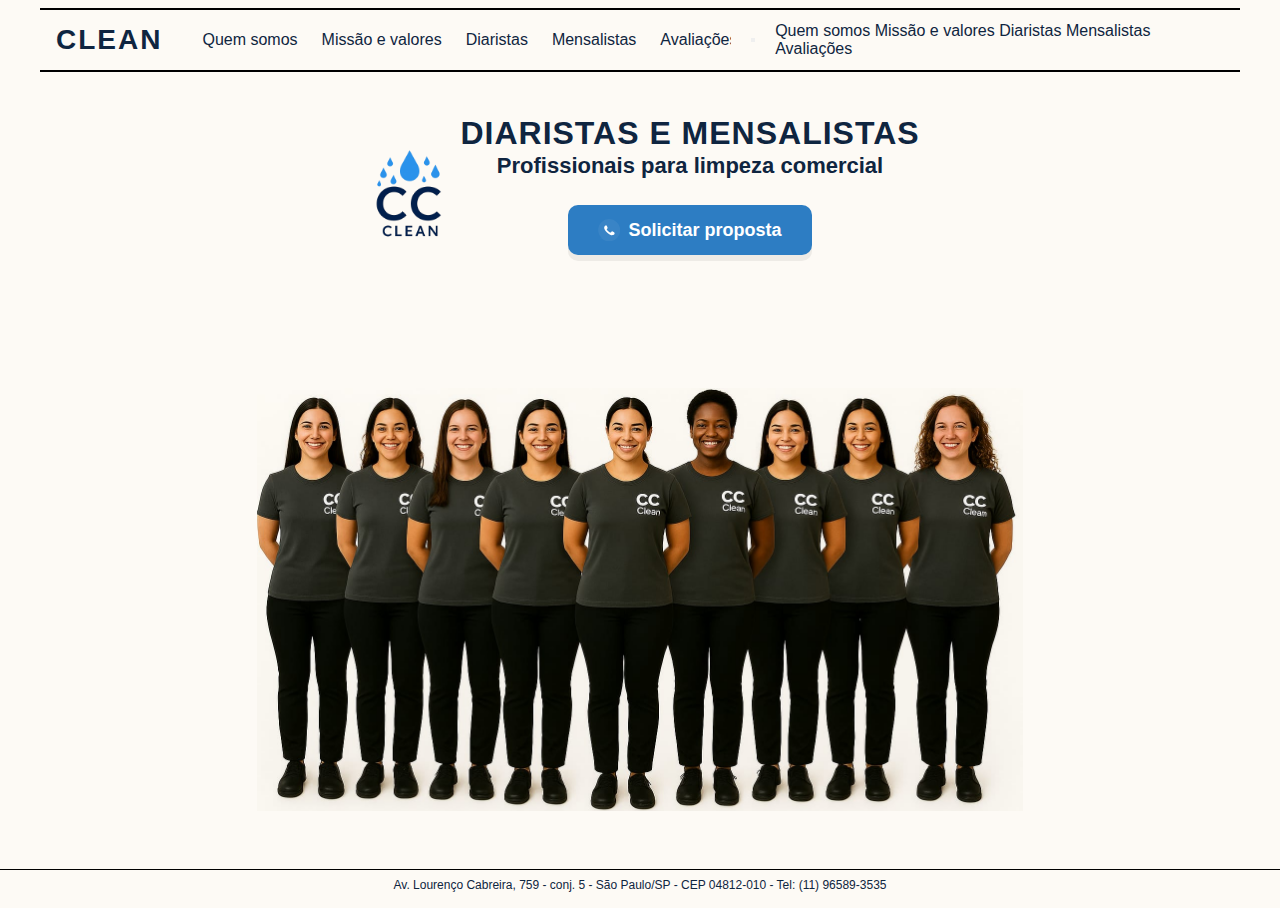
<file: index.html>
<!doctype html>
<html lang="pt-BR">

<head>
    <meta charset="utf-8" />
    <meta name="viewport" content="width=device-width,initial-scale=1" />
    <title>DIARISTAS E MENSALISTAS — Clean</title>
    <link rel="stylesheet" href="./assets/styles/index.css">
</head>

<body>
    <div class="page" role="document" aria-label="Página exemplo">
        <header class="site-header" role="banner">
            <div class="brand" aria-hidden="false">
                <div class="logo">CLEAN</div>
            </div>
            <nav class="main-nav" aria-label="Menu principal">
                <a href="quem-somos.html">Quem somos</a>
                <a href="missao-valores.html">Missão e valores</a>
                <a href="diaristas">Diaristas</a>
                <a href="#">Mensalistas</a>
                <a href="#">Avaliações</a>
            </nav>
            <button class="hamburger-btn" aria-label="Abrir menu" aria-expanded="false" aria-controls="mobile-menu">
                <span></span>
                <span></span>
                <span></span>
            </button>
            <nav class="mobile-nav" id="mobile-menu" aria-label="Menu de navegação mobile">
                <a href="quem-somos.html">Quem somos</a>
                <a href="missao-valores.html">Missão e valores</a>
                <a href="diaristas">Diaristas</a>
                <a href="#">Mensalistas</a>
                <a href="#">Avaliações</a>
            </nav>
        </header>

        <section class="hero" role="main" aria-label="Diaristas e Mensalistas">
            <div class="hero-content">
                <div class="hero-left">
                    <div class="big-logo" aria-hidden="true">
                        <img src="./assets/images/logo.png" alt="">
                    </div>
                </div>
                <div class="hero-right">
                    <div class="title">DIARISTAS E MENSALISTAS</div>
                    <div class="subtitle">Profissionais para limpeza comercial</div>
                    <button class="whatsapp-btn" id="whatsappBtn" aria-label="Solicitar proposta pelo WhatsApp">
                        <svg viewBox="0 0 24 24" fill="none" xmlns="http://www.w3.org/2000/svg" aria-hidden="true">
                            <path d="M20.52 3.48a11.88 11.88 0 10-16.82 16.82L2 22l1.7-1.02A11.88 11.88 0 0020.52 3.48z" fill="#fff" opacity=".06" />
                            <path
                                d="M17.472 14.37c-.28-.14-1.65-.81-1.9-.9-.25-.08-.43-.13-.62.14-.19.27-.76.9-.93 1.09-.17.19-.34.21-.62.07-.28-.13-1.18-.43-2.25-1.39-.83-.74-1.39-1.66-1.55-1.94-.16-.28-.02-.43.12-.57.12-.11.28-.31.43-.46.15-.15.2-.26.3-.43.1-.17.05-.32-.02-.45-.07-.12-.62-1.5-.85-2.05-.22-.55-.45-.47-.62-.48-.16-.01-.35-.01-.54-.01-.18 0-.45.06-.69.32-.25.26-.98.96-.98 2.34 0 1.38 1.01 2.72 1.15 2.91.14.19 1.99 3.03 4.83 4.25 2.84 1.22 2.84.81 3.35.76.5-.05 1.62-.66 1.85-1.3.23-.63.23-1.17.16-1.29-.07-.12-.25-.18-.53-.32z"
                                fill="#fff" />
                        </svg>
                        Solicitar proposta
                    </button>
                </div>
            </div>

            <img class="background_image" src="./assets/images/diaristas.png" alt="">
        </section>

        <footer class="site-footer" role="contentinfo">
            Av. Lourenço Cabreira, 759 - conj. 5 - São Paulo/SP - CEP 04812-010 - Tel: (11) 96589-3535
        </footer>
    </div>

    <script>
        document.getElementById('whatsappBtn').addEventListener('click', function () {
            const phone = '5511965893535';
            const msg = encodeURIComponent('Olá! Gostaria de solicitar uma proposta para limpeza comercial.');
            const url = 'https://wa.me/' + phone + '?text=' + msg;
            window.open(url, '_blank');
        });

        // Script para o menu hambúrguer
        const hamburgerBtn = document.querySelector('.hamburger-btn');
        const mobileMenu = document.querySelector('.mobile-nav');

        hamburgerBtn.addEventListener('click', () => {
            const isExpanded = hamburgerBtn.getAttribute('aria-expanded') === 'true' || false;
            hamburgerBtn.setAttribute('aria-expanded', !isExpanded);
            hamburgerBtn.classList.toggle('open');
            mobileMenu.classList.toggle('active');
        });
    </script>
</body>

</html>
</file>
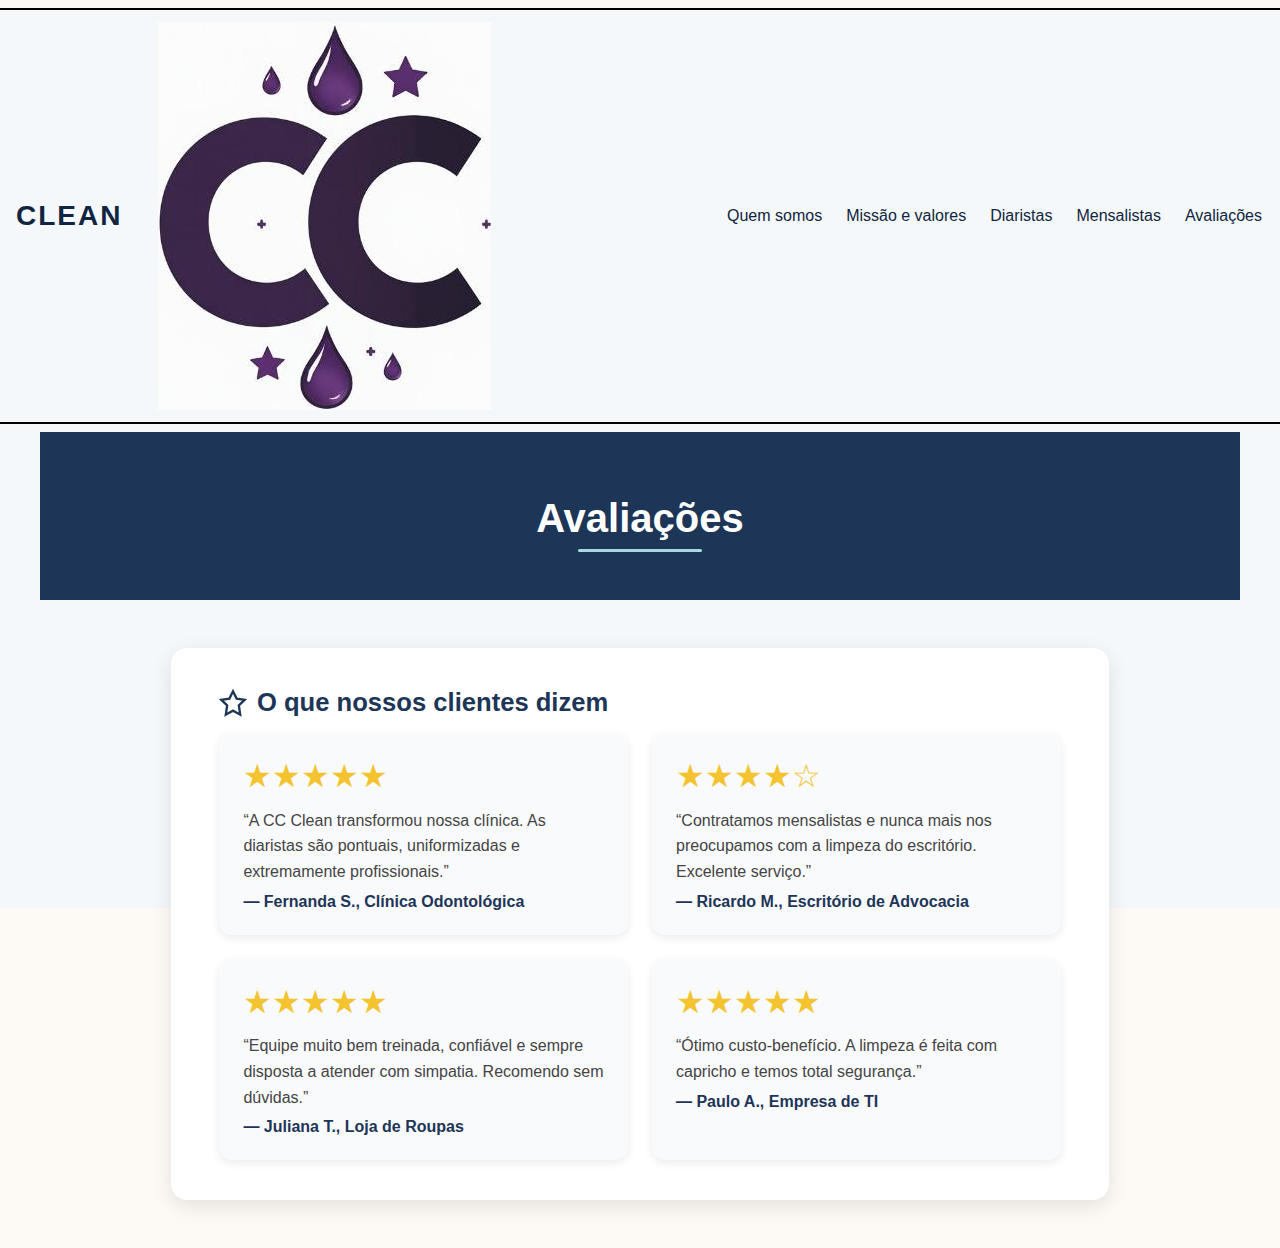
<file: avliacoes.html>
<!doctype html>
<html lang="pt-BR">

<head>
  <meta charset="utf-8" />
  <meta name="viewport" content="width=device-width,initial-scale=1" />
  <title>Avaliações — Clean</title>
  <meta name="description" content="Confira as avaliações reais de clientes satisfeitos com os serviços de diaristas e mensalistas da CC Clean.">
  <link rel="icon" href="./assets/images/favicon.ico" type="image/x-icon">
  <link rel="stylesheet" href="./assets/styles/index.css">
  <style>
    body {
      margin: 0;
      font-family: "Segoe UI", Roboto, Arial, sans-serif;
      background: #f5f8fa;
      color: #333;
      overflow: auto;
    }

    footer {
      display: none;
    }

    /* Hero */
    .hero-about {
      background: #1d3557;
      color: #fff;
      text-align: center;
      padding: 4rem 1rem 3rem;
    }

    .hero-about h1 {
      font-size: 2.5rem;
      margin: 0;
      font-weight: 700;
      position: relative;
      display: inline-block;
    }

    .hero-about h1::after {
      content: "";
      display: block;
      width: 60%;
      height: 3px;
      margin: 0.5rem auto 0;
      background: #a8dadc;
      border-radius: 2px;
    }

    /* Conteúdo */
    .about {
      display: flex;
      justify-content: center;
      padding: 3rem 1rem;
    }

    .about-content {
      max-width: 950px;
      background: #fff;
      border-radius: 1rem;
      box-shadow: 0 6px 20px rgba(0, 0, 0, 0.1);
      padding: 2.5rem 3rem;
      animation: fadeIn 0.7s ease;
    }

    .section-block {
      margin-bottom: 2.5rem;
    }

    .section-block:last-child {
      margin-bottom: 0;
    }

    .section-block h2 {
      font-size: 1.6rem;
      color: #1d3557;
      margin-bottom: 1rem;
      display: flex;
      align-items: center;
      gap: 0.6rem;
    }

    .section-block svg {
      width: 28px;
      height: 28px;
      flex-shrink: 0;
    }

    /* Cards */
    .reviews {
      display: grid;
      grid-template-columns: repeat(auto-fill, minmax(280px, 1fr));
      gap: 1.5rem;
    }

    .review-card {
      background: #f9fafc;
      border-radius: 0.8rem;
      padding: 1.5rem;
      box-shadow: 0 3px 10px rgba(0, 0, 0, 0.08);
      transition: transform 0.2s ease;
    }

    .review-card:hover {
      transform: translateY(-5px);
    }

    .review-author {
      font-weight: 600;
      margin-top: 0.5rem;
      color: #1d3557;
    }

    .stars {
      color: #f4c430;
      margin-bottom: 0.8rem;
      display: flex;
      gap: 0.2rem;
      font-size: 2rem;
    }

    .review-text {
      font-size: 1rem;
      line-height: 1.6;
      color: #444;
    }

    /* Animação */
    @keyframes fadeIn {
      from {
        opacity: 0;
        transform: translateY(30px);
      }
      to {
        opacity: 1;
        transform: translateY(0);
      }
    }

    @media (max-width: 768px) {
      .hero-about h1 {
        font-size: 2rem;
      }

      .about-content {
        padding: 1.8rem;
      }

      .section-block h2 {
        font-size: 1.4rem;
      }
    }
  </style>
</head>

<body>
  <div class="page" role="document">

    <!-- Hero -->
    <section class="hero-about" role="banner">
      <h1>Avaliações</h1>
    </section>

    <!-- Conteúdo -->
    <section class="about" role="main" aria-label="Avaliações de clientes">
      <div class="about-content">

        <!-- Bloco Avaliações -->
        <div class="section-block">
          <h2>
            <svg fill="none" stroke="#1d3557" stroke-width="2" viewBox="0 0 24 24">
              <path d="M12 2l3.09 6.26 6.91.99-5 4.87L18.18 22 12 18.56 5.82 22l1.18-7.88-5-4.87 6.91-.99L12 2z"></path>
            </svg>
            O que nossos clientes dizem
          </h2>

          <div class="reviews">

            <!-- Review 1 -->
            <div class="review-card">
              <div class="stars">
                ★★★★★
              </div>
              <p class="review-text">“A CC Clean transformou nossa clínica. As diaristas são pontuais, uniformizadas e extremamente profissionais.”</p>
              <p class="review-author">— Fernanda S., Clínica Odontológica</p>
            </div>

            <!-- Review 2 -->
            <div class="review-card">
              <div class="stars">
                ★★★★☆
              </div>
              <p class="review-text">“Contratamos mensalistas e nunca mais nos preocupamos com a limpeza do escritório. Excelente serviço.”</p>
              <p class="review-author">— Ricardo M., Escritório de Advocacia</p>
            </div>

            <!-- Review 3 -->
            <div class="review-card">
              <div class="stars">
                ★★★★★
              </div>
              <p class="review-text">“Equipe muito bem treinada, confiável e sempre disposta a atender com simpatia. Recomendo sem dúvidas.”</p>
              <p class="review-author">— Juliana T., Loja de Roupas</p>
            </div>

            <!-- Review 4 -->
            <div class="review-card">
              <div class="stars">
                ★★★★★
              </div>
              <p class="review-text">“Ótimo custo-benefício. A limpeza é feita com capricho e temos total segurança.”</p>
              <p class="review-author">— Paulo A., Empresa de TI</p>
            </div>

          </div>
        </div>

      </div>
    </section>
  </div>

  <script src="./assets/js/global.js"></script>
</body>

</html>
</file>
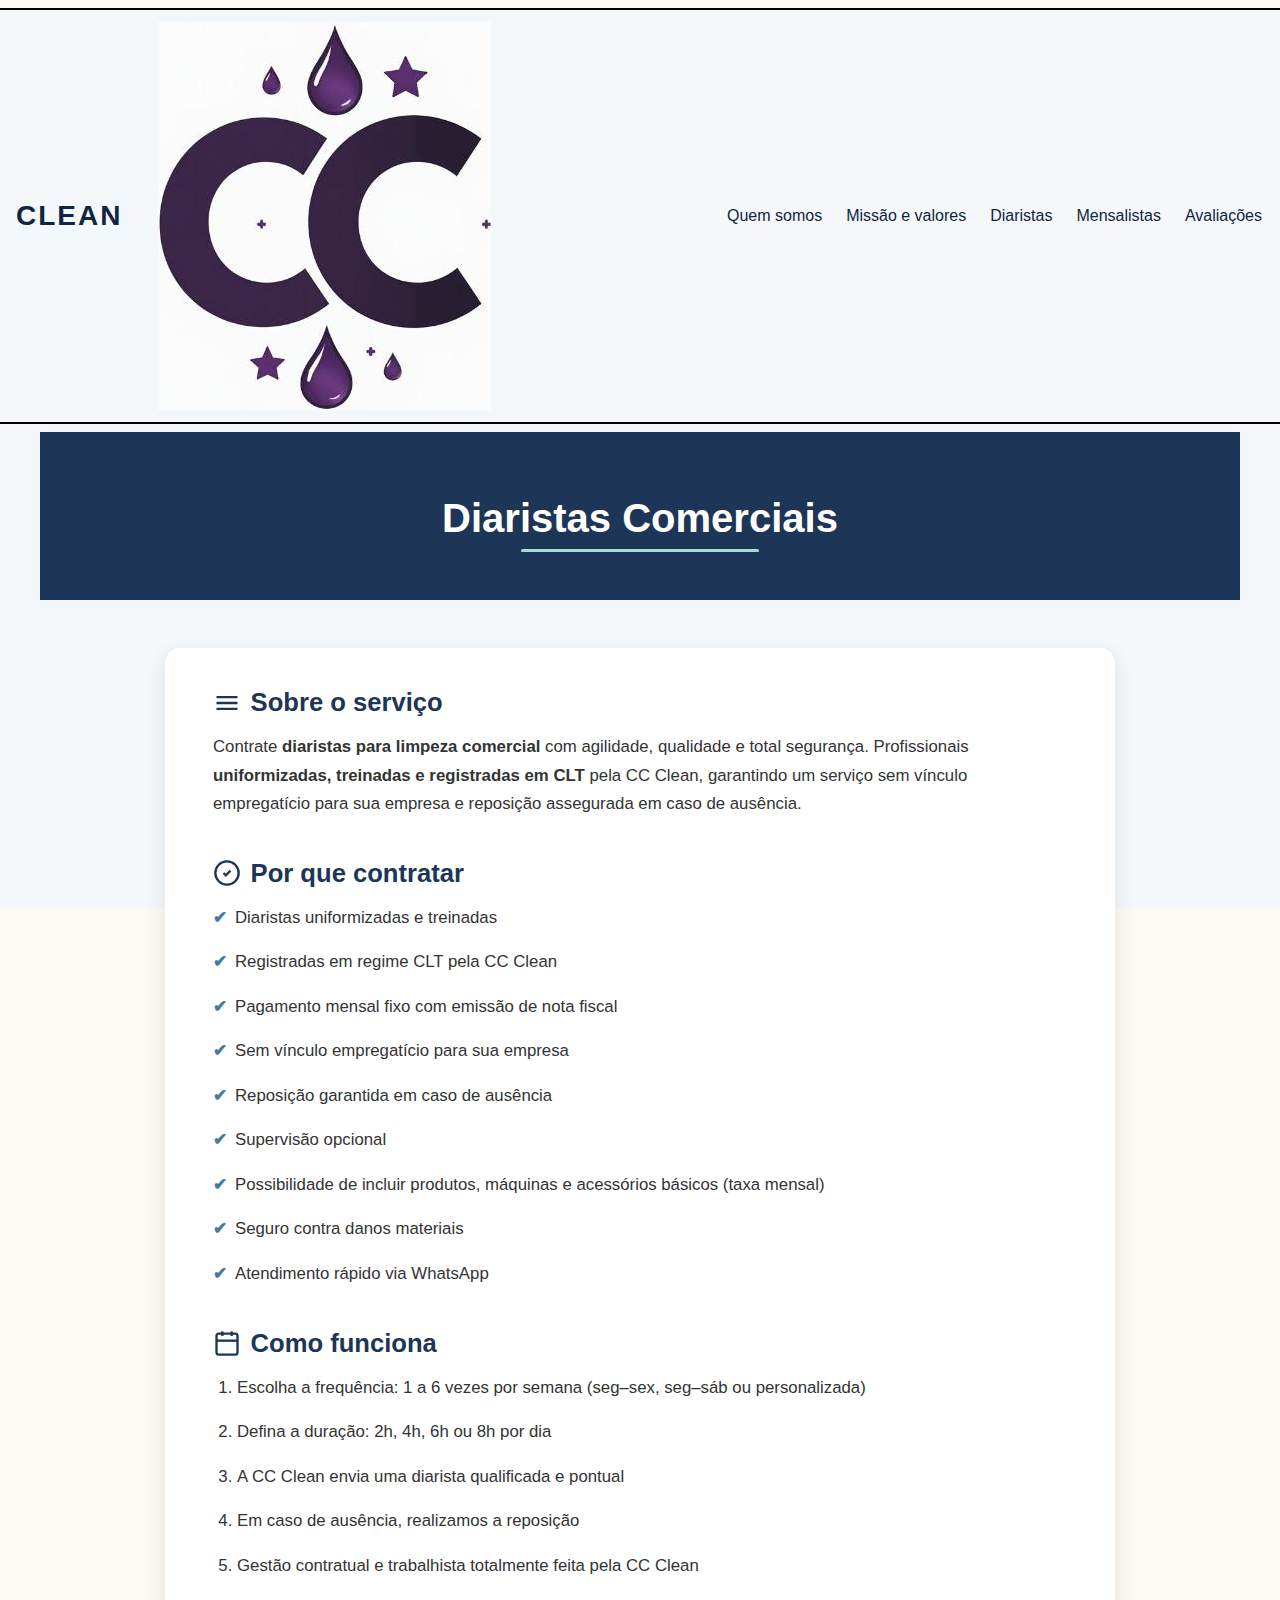
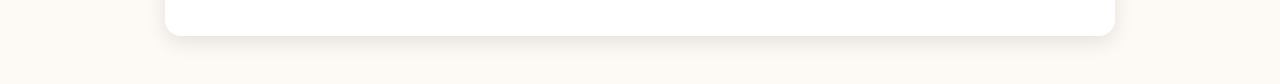
<file: diaristas.html>
<!doctype html>
<html lang="pt-BR">

<head>
  <meta charset="utf-8" />
  <meta name="viewport" content="width=device-width,initial-scale=1" />
  <title>Diaristas para Limpeza Comercial — CC Clean</title>
  <meta name="description" content="Contrate diaristas para limpeza comercial em São Paulo. Profissionais uniformizadas, treinadas e registradas em CLT pela CC Clean, com reposição garantida e suporte dedicado.">
  <link rel="icon" href="./assets/images/favicon.ico" type="image/x-icon">
  <link rel="stylesheet" href="./assets/styles/index.css">
  <style>
    body {
      margin: 0;
      font-family: "Segoe UI", Roboto, Arial, sans-serif;
      background: #f5f8fa;
      color: #333;
      overflow: auto;
    }

    footer {
      display: none;
    }

    /* Hero */
    .hero-about {
      background: #1d3557;
      color: #fff;
      text-align: center;
      padding: 4rem 1rem 3rem;
    }

    .hero-about h1 {
      font-size: 2.5rem;
      margin: 0;
      font-weight: 700;
      position: relative;
      display: inline-block;
    }

    .hero-about h1::after {
      content: "";
      display: block;
      width: 60%;
      height: 3px;
      margin: 0.5rem auto 0;
      background: #a8dadc;
      border-radius: 2px;
    }

    /* Seções */
    .about {
      display: flex;
      justify-content: center;
      padding: 3rem 1rem;
    }

    .about-content {
      max-width: 950px;
      background: #fff;
      border-radius: 1rem;
      box-shadow: 0 6px 20px rgba(0, 0, 0, 0.1);
      padding: 2.5rem 3rem;
      animation: fadeIn 0.7s ease;
    }

    .section-block {
      margin-bottom: 2.5rem;
    }

    .section-block:last-child {
      margin-bottom: 0;
    }

    .section-block h2 {
      font-size: 1.6rem;
      color: #1d3557;
      margin-bottom: 1rem;
      display: flex;
      align-items: center;
      gap: 0.6rem;
    }

    .section-block svg {
      width: 28px;
      height: 28px;
      flex-shrink: 0;
    }

    .section-block p,
    .section-block li {
      font-size: 1.05rem;
      line-height: 1.7;
      margin-bottom: 1rem;
    }

    .section-block ul {
      list-style: none;
      padding: 0;
      margin: 0;
    }

    .section-block ul li::before {
      content: "✔";
      color: #457b9d;
      margin-right: 0.5rem;
      font-weight: bold;
    }

    /* Animação */
    @keyframes fadeIn {
      from {
        opacity: 0;
        transform: translateY(30px);
      }
      to {
        opacity: 1;
        transform: translateY(0);
      }
    }

    @media (max-width: 768px) {
      .hero-about h1 {
        font-size: 2rem;
      }

      .about-content {
        padding: 1.8rem;
      }

      .section-block h2 {
        font-size: 1.4rem;
      }

      .section-block p,
      .section-block li {
        font-size: 1rem;
      }
    }
  </style>
</head>

<body>
  <div class="page" role="document">

    <!-- Hero -->
    <section class="hero-about" role="banner">
      <h1>Diaristas Comerciais</h1>
    </section>

    <!-- Conteúdo -->
    <section class="about" role="main" aria-label="Serviço de diaristas para limpeza comercial">
      <div class="about-content">

        <!-- Intro -->
        <div class="section-block">
          <h2>
            <svg fill="none" stroke="#1d3557" stroke-width="2" viewBox="0 0 24 24">
              <path d="M3 7h18M3 12h18M3 17h18"></path>
            </svg>
            Sobre o serviço
          </h2>
          <p>
            Contrate <strong>diaristas para limpeza comercial</strong> com agilidade, qualidade e total segurança. 
            Profissionais <strong>uniformizadas, treinadas e registradas em CLT</strong> pela CC Clean, garantindo um serviço 
            sem vínculo empregatício para sua empresa e reposição assegurada em caso de ausência.
          </p>
        </div>

        <!-- Por que contratar -->
        <div class="section-block">
          <h2>
            <svg fill="none" stroke="#1d3557" stroke-width="2" viewBox="0 0 24 24">
              <circle cx="12" cy="12" r="10"></circle>
              <path d="M9 12l2 2 4-4"></path>
            </svg>
            Por que contratar
          </h2>
          <ul>
            <li>Diaristas uniformizadas e treinadas</li>
            <li>Registradas em regime CLT pela CC Clean</li>
            <li>Pagamento mensal fixo com emissão de nota fiscal</li>
            <li>Sem vínculo empregatício para sua empresa</li>
            <li>Reposição garantida em caso de ausência</li>
            <li>Supervisão opcional</li>
            <li>Possibilidade de incluir produtos, máquinas e acessórios básicos (taxa mensal)</li>
            <li>Seguro contra danos materiais</li>
            <li>Atendimento rápido via WhatsApp</li>
          </ul>
        </div>

        <!-- Como funciona -->
        <div class="section-block">
          <h2>
            <svg fill="none" stroke="#1d3557" stroke-width="2" viewBox="0 0 24 24">
              <rect x="3" y="4" width="18" height="18" rx="2" ry="2"></rect>
              <line x1="16" y1="2" x2="16" y2="6"></line>
              <line x1="8" y1="2" x2="8" y2="6"></line>
              <line x1="3" y1="10" x2="21" y2="10"></line>
            </svg>
            Como funciona
          </h2>
          <ol>
            <li>Escolha a frequência: 1 a 6 vezes por semana (seg–sex, seg–sáb ou personalizada)</li>
            <li>Defina a duração: 2h, 4h, 6h ou 8h por dia</li>
            <li>A CC Clean envia uma diarista qualificada e pontual</li>
            <li>Em caso de ausência, realizamos a reposição</li>
            <li>Gestão contratual e trabalhista totalmente feita pela CC Clean</li>
          </ol>
        </div>

      </div>
    </section>
  </div>

  <script src="./assets/js/global.js"></script>
</body>

</html>
</file>
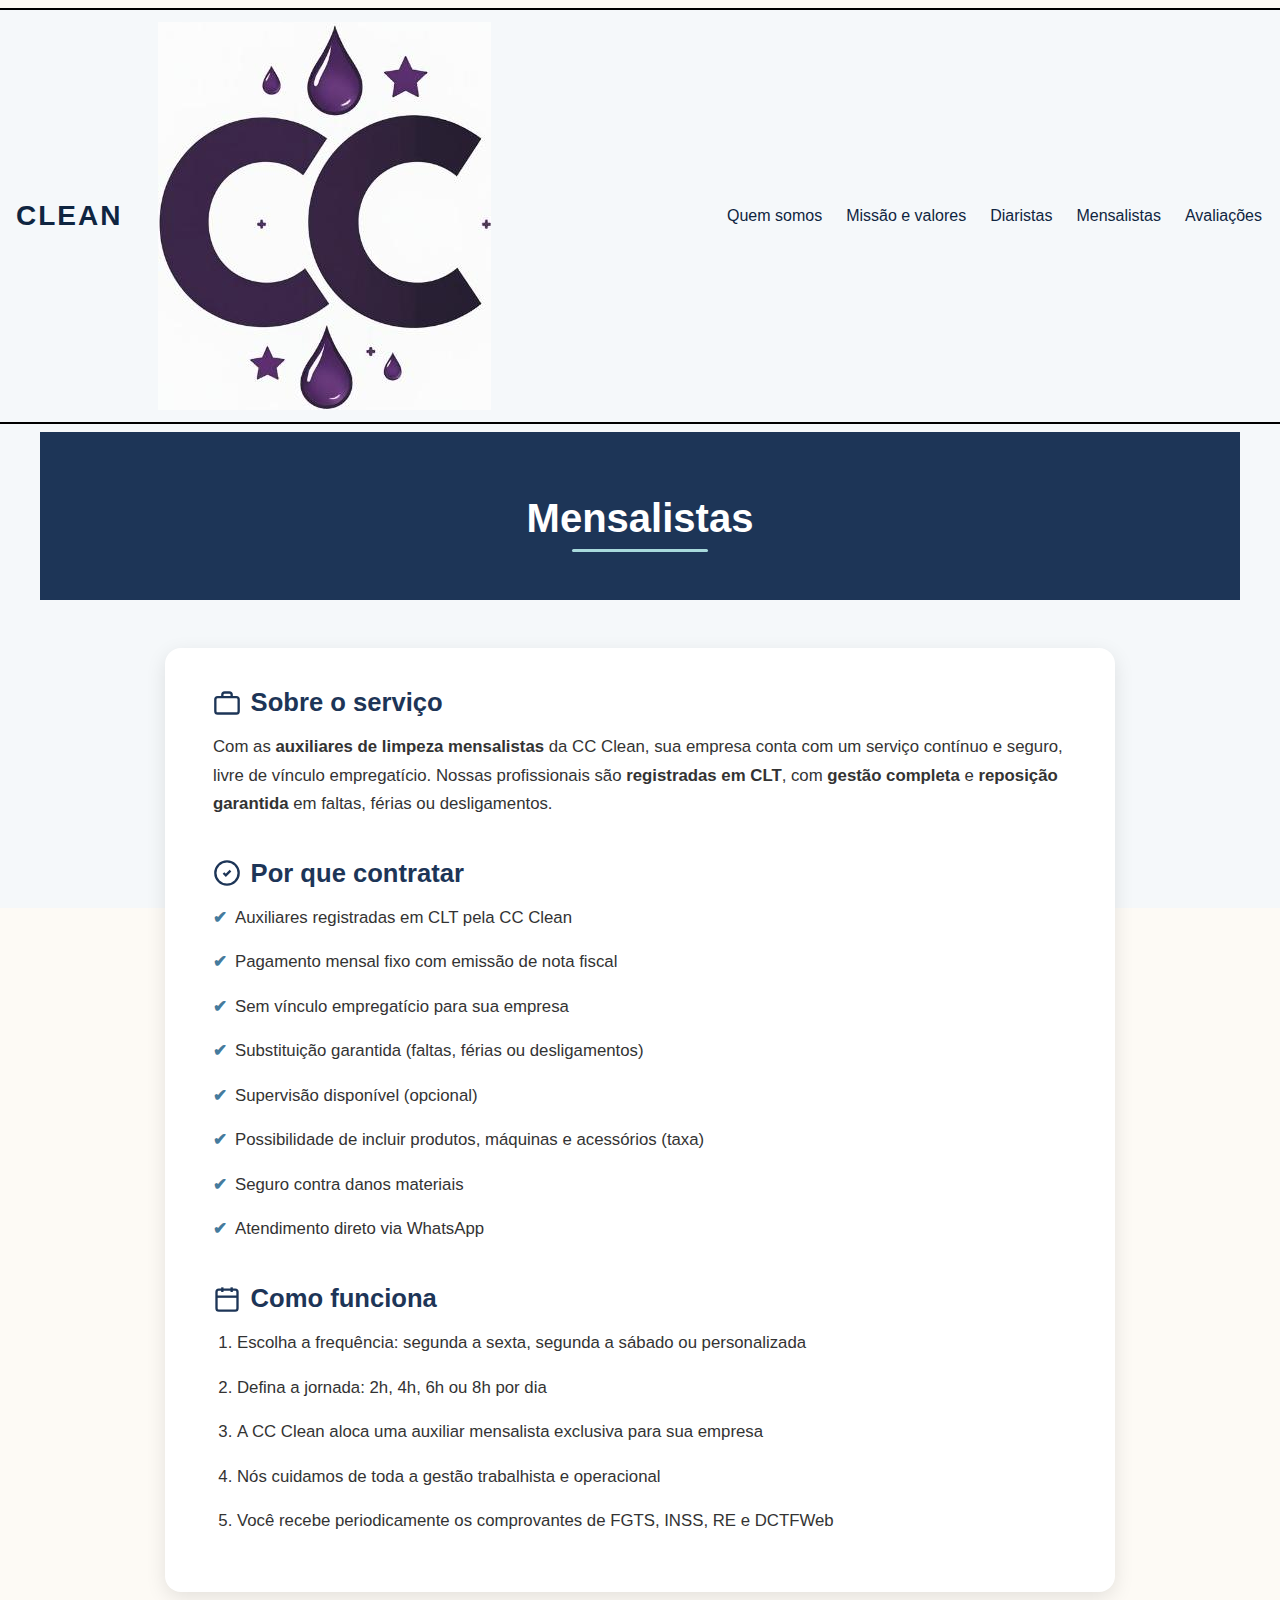
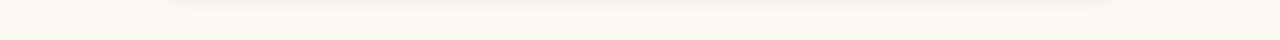
<file: mensalistas.html>
<!doctype html>
<html lang="pt-BR">

<head>
  <meta charset="utf-8" />
  <meta name="viewport" content="width=device-width,initial-scale=1" />
  <title>Mensalistas para Limpeza Comercial — CC Clean</title>
  <meta name="description" content="Contrate auxiliares de limpeza mensalistas em São Paulo com gestão total e segurança jurídica. Profissionais CLT, reposição garantida e suporte completo pela CC Clean.">
  <link rel="icon" href="./assets/images/favicon.ico" type="image/x-icon">
  <link rel="stylesheet" href="./assets/styles/index.css">
  <style>
    body {
      margin: 0;
      font-family: "Segoe UI", Roboto, Arial, sans-serif;
      background: #f5f8fa;
      color: #333;
      overflow: auto;
    }

    footer {
      display: none;
    }

    /* Hero */
    .hero-about {
      background: #1d3557;
      color: #fff;
      text-align: center;
      padding: 4rem 1rem 3rem;
    }

    .hero-about h1 {
      font-size: 2.5rem;
      margin: 0;
      font-weight: 700;
      position: relative;
      display: inline-block;
    }

    .hero-about h1::after {
      content: "";
      display: block;
      width: 60%;
      height: 3px;
      margin: 0.5rem auto 0;
      background: #a8dadc;
      border-radius: 2px;
    }

    /* Seções */
    .about {
      display: flex;
      justify-content: center;
      padding: 3rem 1rem;
    }

    .about-content {
      max-width: 950px;
      background: #fff;
      border-radius: 1rem;
      box-shadow: 0 6px 20px rgba(0, 0, 0, 0.1);
      padding: 2.5rem 3rem;
      animation: fadeIn 0.7s ease;
    }

    .section-block {
      margin-bottom: 2.5rem;
    }

    .section-block:last-child {
      margin-bottom: 0;
    }

    .section-block h2 {
      font-size: 1.6rem;
      color: #1d3557;
      margin-bottom: 1rem;
      display: flex;
      align-items: center;
      gap: 0.6rem;
    }

    .section-block svg {
      width: 28px;
      height: 28px;
      flex-shrink: 0;
    }

    .section-block p,
    .section-block li {
      font-size: 1.05rem;
      line-height: 1.7;
      margin-bottom: 1rem;
    }

    .section-block ul {
      list-style: none;
      padding: 0;
      margin: 0;
    }

    .section-block ul li::before {
      content: "✔";
      color: #457b9d;
      margin-right: 0.5rem;
      font-weight: bold;
    }

    /* Animação */
    @keyframes fadeIn {
      from {
        opacity: 0;
        transform: translateY(30px);
      }
      to {
        opacity: 1;
        transform: translateY(0);
      }
    }

    @media (max-width: 768px) {
      .hero-about h1 {
        font-size: 2rem;
      }

      .about-content {
        padding: 1.8rem;
      }

      .section-block h2 {
        font-size: 1.4rem;
      }

      .section-block p,
      .section-block li {
        font-size: 1rem;
      }
    }
  </style>
</head>

<body>
  <div class="page" role="document">

    <!-- Hero -->
    <section class="hero-about" role="banner">
      <h1>Mensalistas</h1>
    </section>

    <!-- Conteúdo -->
    <section class="about" role="main" aria-label="Serviço de auxiliares de limpeza mensalistas">
      <div class="about-content">

        <!-- Intro -->
        <div class="section-block">
          <h2>
            <svg fill="none" stroke="#1d3557" stroke-width="2" viewBox="0 0 24 24">
              <rect x="2" y="7" width="20" height="14" rx="2" ry="2"></rect>
              <path d="M16 7V5a2 2 0 0 0-2-2h-4a2 2 0 0 0-2 2v2"></path>
            </svg>
            Sobre o serviço
          </h2>
          <p>
            Com as <strong>auxiliares de limpeza mensalistas</strong> da CC Clean, sua empresa conta com um serviço 
            contínuo e seguro, livre de vínculo empregatício. Nossas profissionais são <strong>registradas em CLT</strong>, 
            com <strong>gestão completa</strong> e <strong>reposição garantida</strong> em faltas, férias ou desligamentos.
          </p>
        </div>

        <!-- Por que contratar -->
        <div class="section-block">
          <h2>
            <svg fill="none" stroke="#1d3557" stroke-width="2" viewBox="0 0 24 24">
              <circle cx="12" cy="12" r="10"></circle>
              <path d="M9 12l2 2 4-4"></path>
            </svg>
            Por que contratar
          </h2>
          <ul>
            <li>Auxiliares registradas em CLT pela CC Clean</li>
            <li>Pagamento mensal fixo com emissão de nota fiscal</li>
            <li>Sem vínculo empregatício para sua empresa</li>
            <li>Substituição garantida (faltas, férias ou desligamentos)</li>
            <li>Supervisão disponível (opcional)</li>
            <li>Possibilidade de incluir produtos, máquinas e acessórios (taxa)</li>
            <li>Seguro contra danos materiais</li>
            <li>Atendimento direto via WhatsApp</li>
          </ul>
        </div>

        <!-- Como funciona -->
        <div class="section-block">
          <h2>
            <svg fill="none" stroke="#1d3557" stroke-width="2" viewBox="0 0 24 24">
              <rect x="3" y="4" width="18" height="18" rx="2" ry="2"></rect>
              <line x1="16" y1="2" x2="16" y2="6"></line>
              <line x1="8" y1="2" x2="8" y2="6"></line>
              <line x1="3" y1="10" x2="21" y2="10"></line>
            </svg>
            Como funciona
          </h2>
          <ol>
            <li>Escolha a frequência: segunda a sexta, segunda a sábado ou personalizada</li>
            <li>Defina a jornada: 2h, 4h, 6h ou 8h por dia</li>
            <li>A CC Clean aloca uma auxiliar mensalista exclusiva para sua empresa</li>
            <li>Nós cuidamos de toda a gestão trabalhista e operacional</li>
            <li>Você recebe periodicamente os comprovantes de FGTS, INSS, RE e DCTFWeb</li>
          </ol>
        </div>

      </div>
    </section>
  </div>

  <script src="./assets/js/global.js"></script>
</body>

</html>
</file>
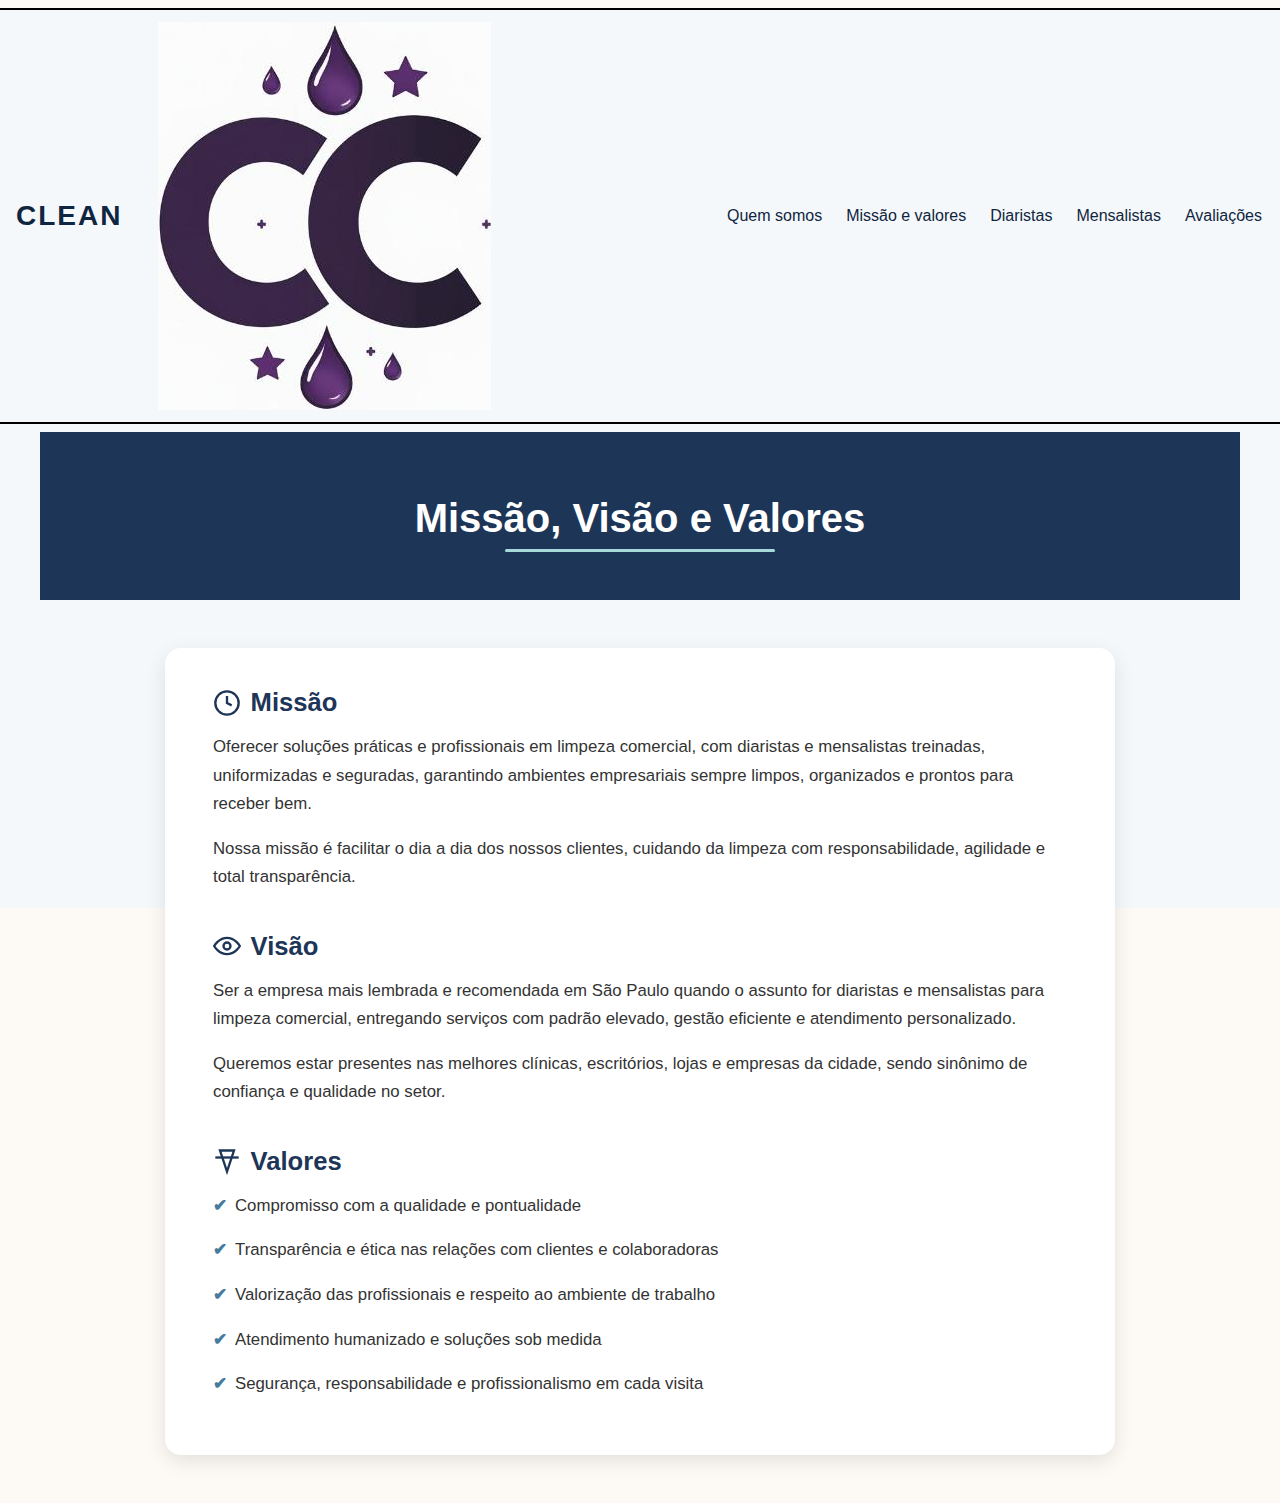
<file: missao-valores copy.html>
<!doctype html>
<html lang="pt-BR">

<head>
  <meta charset="utf-8" />
  <meta name="viewport" content="width=device-width,initial-scale=1" />
  <title>Missão, Visão e Valores — Clean</title>
  <meta name="description" content="Conheça a missão, visão e valores da CC Clean, empresa especializada em diaristas e mensalistas para limpeza comercial em São Paulo.">
  <link rel="icon" href="./assets/images/favicon.ico" type="image/x-icon">
  <link rel="stylesheet" href="./assets/styles/index.css">
  <style>
    body {
      margin: 0;
      font-family: "Segoe UI", Roboto, Arial, sans-serif;
      background: #f5f8fa;
      color: #333;
      overflow: auto;
    }

    footer {
        display: none;
    }

    /* Hero */
    .hero-about {
      background: #1d3557;
      color: #fff;
      text-align: center;
      padding: 4rem 1rem 3rem;
    }

    .hero-about h1 {
      font-size: 2.5rem;
      margin: 0;
      font-weight: 700;
      position: relative;
      display: inline-block;
    }

    .hero-about h1::after {
      content: "";
      display: block;
      width: 60%;
      height: 3px;
      margin: 0.5rem auto 0;
      background: #a8dadc;
      border-radius: 2px;
    }

    /* Seções */
    .about {
      display: flex;
      justify-content: center;
      padding: 3rem 1rem;
    }

    .about-content {
      max-width: 950px;
      background: #fff;
      border-radius: 1rem;
      box-shadow: 0 6px 20px rgba(0, 0, 0, 0.1);
      padding: 2.5rem 3rem;
      animation: fadeIn 0.7s ease;
    }

    .section-block {
      margin-bottom: 2.5rem;
    }

    .section-block:last-child {
      margin-bottom: 0;
    }

    .section-block h2 {
      font-size: 1.6rem;
      color: #1d3557;
      margin-bottom: 1rem;
      display: flex;
      align-items: center;
      gap: 0.6rem;
    }

    .section-block svg {
      width: 28px;
      height: 28px;
      flex-shrink: 0;
    }

    .section-block p,
    .section-block li {
      font-size: 1.05rem;
      line-height: 1.7;
      margin-bottom: 1rem;
    }

    .section-block ul {
      list-style: none;
      padding: 0;
      margin: 0;
    }

    .section-block ul li::before {
      content: "✔";
      color: #457b9d;
      margin-right: 0.5rem;
      font-weight: bold;
    }

    /* Animação */
    @keyframes fadeIn {
      from {
        opacity: 0;
        transform: translateY(30px);
      }
      to {
        opacity: 1;
        transform: translateY(0);
      }
    }

    @media (max-width: 768px) {
      .hero-about h1 {
        font-size: 2rem;
      }

      .about-content {
        padding: 1.8rem;
      }

      .section-block h2 {
        font-size: 1.4rem;
      }

      .section-block p,
      .section-block li {
        font-size: 1rem;
      }
    }
  </style>
</head>

<body>
  <div class="page" role="document">

    <!-- Hero -->
    <section class="hero-about" role="banner">
      <h1>Missão, Visão e Valores</h1>
    </section>

    <!-- Conteúdo -->
    <section class="about" role="main" aria-label="Missão, visão e valores da empresa">
      <div class="about-content">

        <!-- Missão -->
        <div class="section-block">
          <h2>
            <!-- Ícone alvo -->
            <svg fill="none" stroke="#1d3557" stroke-width="2" viewBox="0 0 24 24">
              <circle cx="12" cy="12" r="10"></circle>
              <path d="M12 6v6l4 2"></path>
            </svg>
            Missão
          </h2>
          <p>
            Oferecer soluções práticas e profissionais em limpeza comercial, com diaristas e mensalistas treinadas,
            uniformizadas e seguradas, garantindo ambientes empresariais sempre limpos, organizados e prontos para receber bem.
          </p>
          <p>
            Nossa missão é facilitar o dia a dia dos nossos clientes, cuidando da limpeza com responsabilidade, agilidade e total transparência.
          </p>
        </div>

        <!-- Visão -->
        <div class="section-block">
          <h2>
            <!-- Ícone olho -->
            <svg fill="none" stroke="#1d3557" stroke-width="2" viewBox="0 0 24 24">
              <path d="M1 12s4-7 11-7 11 7 11 7-4 7-11 7-11-7-11-7z"></path>
              <circle cx="12" cy="12" r="3"></circle>
            </svg>
            Visão
          </h2>
          <p>
            Ser a empresa mais lembrada e recomendada em São Paulo quando o assunto for diaristas e mensalistas para limpeza comercial, entregando serviços com padrão elevado, gestão eficiente e atendimento personalizado.
          </p>
          <p>
            Queremos estar presentes nas melhores clínicas, escritórios, lojas e empresas da cidade, sendo sinônimo de confiança e qualidade no setor.
          </p>
        </div>

        <!-- Valores -->
        <div class="section-block">
          <h2>
            <!-- Ícone diamante -->
            <svg fill="none" stroke="#1d3557" stroke-width="2" viewBox="0 0 24 24">
              <path d="M6 3l6 18 6-18H6z"></path>
              <path d="M2 9h20"></path>
            </svg>
            Valores
          </h2>
          <ul>
            <li>Compromisso com a qualidade e pontualidade</li>
            <li>Transparência e ética nas relações com clientes e colaboradoras</li>
            <li>Valorização das profissionais e respeito ao ambiente de trabalho</li>
            <li>Atendimento humanizado e soluções sob medida</li>
            <li>Segurança, responsabilidade e profissionalismo em cada visita</li>
          </ul>
        </div>

      </div>
    </section>
  </div>

  <script src="./assets/js/global.js"></script>
</body>

</html>
</file>
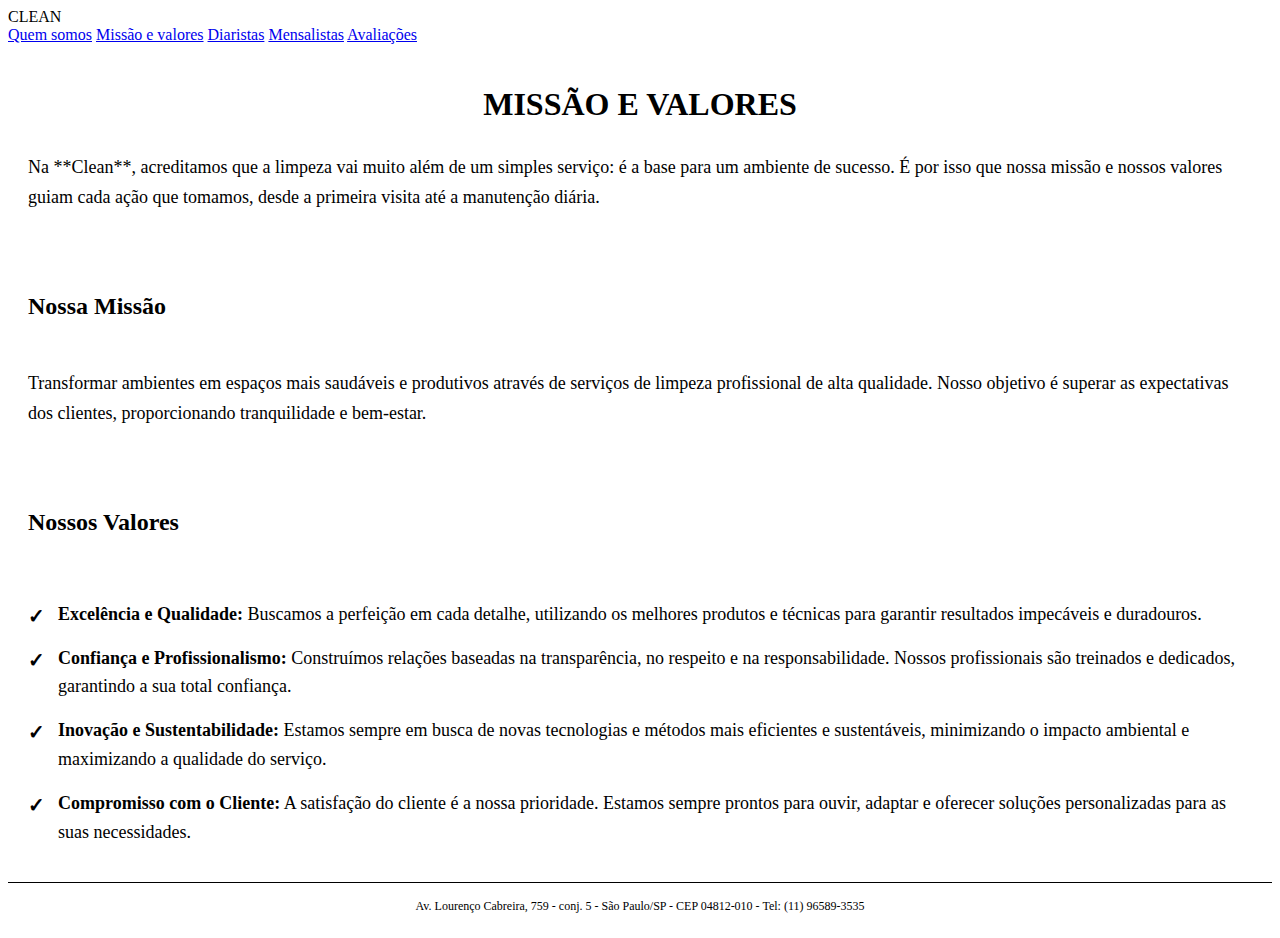
<file: missao-valores.html>
<!doctype html>
<html lang="pt-BR">
<head>
    <meta charset="utf-8" />
    <meta name="viewport" content="width=device-width,initial-scale=1" />
    <title>MISSÃO E VALORES — Clean</title>
    <link href="https://fonts.googleapis.com/css2?family=Roboto:ital,wght@0,100;0,300;0,400;0,500;0,700;0,900;1,100;1,300;1,400;1,500;1,700;1,900&display=swap" rel="stylesheet">
    <link rel="stylesheet" href="./assets/styles/missao-valores.css" />
</head>

<body>
    <div class="page" role="document" aria-label="Página Missão e Valores">
        <header class="site-header" role="banner">
            <div class="brand" aria-hidden="false">
                <div class="logo">CLEAN</div>
            </div>
            <nav class="main-nav" aria-label="Menu principal">
                <a href="quem-somos.html">Quem somos</a>
                <a href="missao-valores.html">Missão e valores</a>
                <a href="diaristas.html">Diaristas</a>
                <a href="#">Mensalistas</a>
                <a href="#">Avaliações</a>
            </nav>
            <button class="hamburger-btn" aria-label="Abrir menu" aria-expanded="false" aria-controls="mobile-menu">
                <span></span>
                <span></span>
                <span></span>
            </button>
            <nav class="mobile-nav" id="mobile-menu" aria-label="Menu de navegação mobile">
                <a href="#">Quem somos</a>
                <a href="#">Missão e valores</a>
                <a href="diaristas.html">Diaristas</a>
                <a href="#">Mensalistas</a>
                <a href="#">Avaliações</a>
            </nav>
        </header>

        <section class="page-content" role="main" aria-label="Conteúdo da página Missão e Valores">
            <div class="page-content-wrapper">
                <div class="content-text">
                    <h1>MISSÃO E VALORES</h1>
                    <p>
                        Na **Clean**, acreditamos que a limpeza vai muito além de um simples serviço: é a base para um ambiente de sucesso. É por isso que nossa missão e nossos valores guiam cada ação que tomamos, desde a primeira visita até a manutenção diária.
                    </p>

                    <div class="mv-section">
                        <h2>Nossa Missão</h2>
                        <p>
                            Transformar ambientes em espaços mais saudáveis e produtivos através de serviços de limpeza profissional de alta qualidade. Nosso objetivo é superar as expectativas dos clientes, proporcionando tranquilidade e bem-estar.
                        </p>
                    </div>

                    <div class="mv-section">
                        <h2>Nossos Valores</h2>
                        <ul>
                            <li><strong>Excelência e Qualidade:</strong> Buscamos a perfeição em cada detalhe, utilizando os melhores produtos e técnicas para garantir resultados impecáveis e duradouros.</li>
                            <li><strong>Confiança e Profissionalismo:</strong> Construímos relações baseadas na transparência, no respeito e na responsabilidade. Nossos profissionais são treinados e dedicados, garantindo a sua total confiança.</li>
                            <li><strong>Inovação e Sustentabilidade:</strong> Estamos sempre em busca de novas tecnologias e métodos mais eficientes e sustentáveis, minimizando o impacto ambiental e maximizando a qualidade do serviço.</li>
                            <li><strong>Compromisso com o Cliente:</strong> A satisfação do cliente é a nossa prioridade. Estamos sempre prontos para ouvir, adaptar e oferecer soluções personalizadas para as suas necessidades.</li>
                        </ul>
                    </div>
                </div>
            </div>
        </section>

        <footer class="site-footer" role="contentinfo">
            Av. Lourenço Cabreira, 759 - conj. 5 - São Paulo/SP - CEP 04812-010 - Tel: (11) 96589-3535
        </footer>
    </div>

    <script>
        const hamburgerBtn = document.querySelector('.hamburger-btn');
        const mobileMenu = document.querySelector('.mobile-nav');

        hamburgerBtn.addEventListener('click', () => {
            const isExpanded = hamburgerBtn.getAttribute('aria-expanded') === 'true' || false;
            hamburgerBtn.setAttribute('aria-expanded', !isExpanded);
            hamburgerBtn.classList.toggle('open');
            mobileMenu.classList.toggle('active');
        });
    </script>
</body>
</html>
</file>
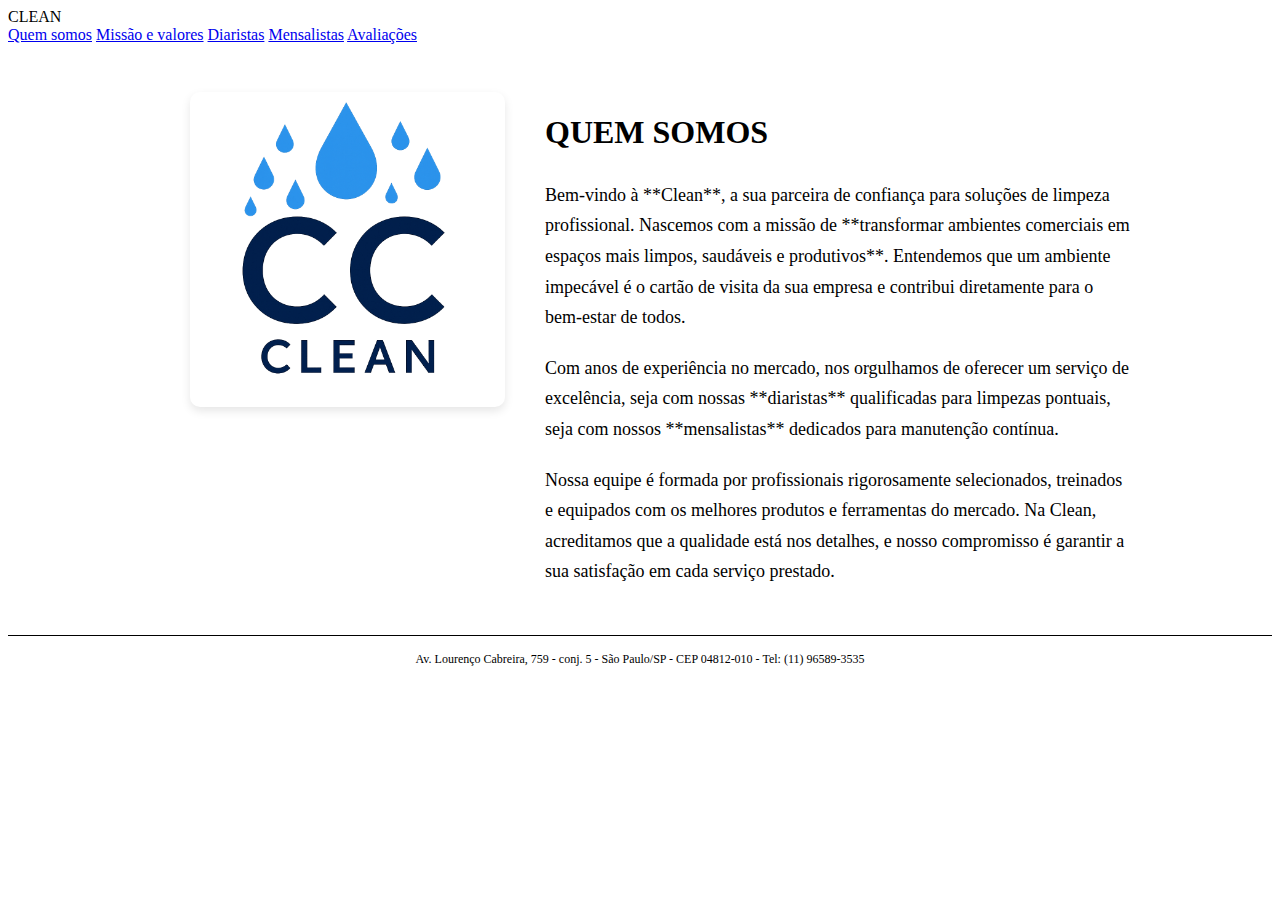
<file: quem-somos.html>
<!doctype html>
<html lang="pt-BR">
<head>
    <meta charset="utf-8" />
    <meta name="viewport" content="width=device-width,initial-scale=1" />
    <title>QUEM SOMOS — Clean</title>
    <link href="https://fonts.googleapis.com/css2?family=Roboto:ital,wght@0,100;0,300;0,400;0,500;0,700;0,900;1,100;1,300;1,400;1,500;1,700;1,900&display=swap" rel="stylesheet">
    <style>
       

        /* Conteúdo principal para "Quem Somos" */
        .page-content {
            flex-grow: 1;
            padding: 48px;
            overflow-y: auto; /* Permite a rolagem do conteúdo principal */
        }
        
        .page-content-wrapper {
            display: grid;
            grid-template-columns: 35% 65%;
            gap: 40px;
            align-items: flex-start;
            max-width: 900px;
            margin: 0 auto;
        }

        .content-image {
            display: flex;
            justify-content: center;
            align-items: center;
        }
        
        .content-image img {
            max-width: 100%;
            height: auto;
            border-radius: 10px;
            box-shadow: 0 4px 10px rgba(0, 0, 0, 0.1);
        }

        .content-text {
            display: flex;
            flex-direction: column;
            gap: 20px;
        }

        .content-text h1 {
            font-family: 'Lora', serif;
            font-size: 32px;
            font-weight: 700;
            color: var(--navy);
            line-height: 1.2;
            margin-bottom: 0;
            border-bottom: 2px solid var(--blue);
            padding-bottom: 8px;
            display: inline-block;
        }

        .content-text p {
            font-family: 'Lora', serif;
            font-size: 18px;
            line-height: 1.7;
            margin: 0;
            color: var(--muted);
        }

        .content-text p strong {
            color: var(--navy);
            font-weight: 700;
        }
        
        /* Botão do menu hambúrguer */
        .hamburger-btn {
            display: none;
            flex-direction: column;
            justify-content: space-around;
            width: 30px;
            height: 25px;
            cursor: pointer;
            padding: 0;
            border: none;
            background: transparent;
        }

        .hamburger-btn span {
            display: block;
            width: 100%;
            height: 3px;
            background-color: var(--navy);
            border-radius: 3px;
            transition: all 0.3s ease-in-out;
        }

        .hamburger-btn.open span:nth-child(1) {
            transform: rotate(45deg) translate(5px, 5px);
        }

        .hamburger-btn.open span:nth-child(2) {
            opacity: 0;
        }

        .hamburger-btn.open span:nth-child(3) {
            transform: rotate(-45deg) translate(5px, -5px);
        }

        /* Menu mobile (aparece apenas em telas pequenas) */
        nav.mobile-nav {
            display: none;
            position: absolute;
            top: 100%;
            left: 0;
            width: 100%;
            background-color: #fff;
            border-bottom: 2px solid #000;
            flex-direction: column;
            align-items: center;
            gap: 15px;
            padding: 20px 0;
            z-index: 10;
        }

        nav.mobile-nav.active {
            display: flex;
        }

        nav.mobile-nav a {
            font-size: 18px;
            padding: 10px;
            width: 90%;
            text-align: center;
            border-bottom: 1px solid var(--light);
        }

        /* Rodapé com endereço */
        footer.site-footer {
            padding: 16px 24px;
            font-size: 12px;
            text-align: center;
            color: var(--navy);
            border-top: 1px solid #000;
            flex-shrink: 0;
        }

        /* Responsividade */
        @media(max-width:980px) {
            nav.main-nav {
                display: none;
            }

            .hamburger-btn {
                display: flex;
            }
            .page-content-wrapper {
                grid-template-columns: 1fr;
                gap: 30px;
                text-align: center;
            }
            .content-text h1 {
                text-align: center;
                border-bottom: none;
                padding-bottom: 0;
            }
            .content-text p {
                text-align: left;
            }
        }
        @media(max-width:768px) {
            .page-content {
                padding: 30px;
            }
            .content-text h1 {
                font-size: 36px;
            }
            .content-text p {
                font-size: 16px;
            }
        }
        @media(max-width:540px) {
            .brand .logo {
                font-size: 20px
            }
        }
    </style>
</head>

<body>
    <div class="page" role="document" aria-label="Página Quem Somos">
        <header class="site-header" role="banner">
            <div class="brand" aria-hidden="false">
                <div class="logo">CLEAN</div>
            </div>
            <nav class="main-nav" aria-label="Menu principal">
                <a href="quem-somos.html">Quem somos</a>
                <a href="missao-valores.html">Missão e valores</a>
                <a href="diaristas.html">Diaristas</a>
                <a href="#">Mensalistas</a>
                <a href="#">Avaliações</a>
            </nav>
            <button class="hamburger-btn" aria-label="Abrir menu" aria-expanded="false" aria-controls="mobile-menu">
                <span></span>
                <span></span>
                <span></span>
            </button>
            <nav class="mobile-nav" id="mobile-menu" aria-label="Menu de navegação mobile">
                <a href="quem-somos.html">Quem somos</a>
                <a href="missao-valores.html">Missão e valores</a>
                <a href="diaristas.html">Diaristas</a>
                <a href="#">Mensalistas</a>
                <a href="#">Avaliações</a>
            </nav>
        </header>

        <section class="page-content" role="main" aria-label="Conteúdo da página Quem Somos">
            <div class="page-content-wrapper">
                <div class="content-image">
                    <img src="./assets/images/logo.png" alt="Logo da Clean">
                </div>
                <div class="content-text">
                    <h1>QUEM SOMOS</h1>
                    <p>
                        Bem-vindo à **Clean**, a sua parceira de confiança para soluções de limpeza profissional.
                        Nascemos com a missão de **transformar ambientes comerciais em espaços mais limpos,
                        saudáveis e produtivos**. Entendemos que um ambiente impecável é o cartão de visita
                        da sua empresa e contribui diretamente para o bem-estar de todos.
                    </p>
                    <p>
                        Com anos de experiência no mercado, nos orgulhamos de oferecer um serviço de excelência,
                        seja com nossas **diaristas** qualificadas para limpezas pontuais, seja com nossos
                        **mensalistas** dedicados para manutenção contínua.
                    </p>
                    <p>
                        Nossa equipe é formada por profissionais rigorosamente selecionados, treinados e equipados
                        com os melhores produtos e ferramentas do mercado. Na Clean, acreditamos que a
                        qualidade está nos detalhes, e nosso compromisso é garantir a sua satisfação em cada
                        serviço prestado.
                    </p>
                </div>
            </div>
        </section>

        <footer class="site-footer" role="contentinfo">
            Av. Lourenço Cabreira, 759 - conj. 5 - São Paulo/SP - CEP 04812-010 - Tel: (11) 96589-3535
        </footer>
    </div>

    <script>
        const hamburgerBtn = document.querySelector('.hamburger-btn');
        const mobileMenu = document.querySelector('.mobile-nav');

        hamburgerBtn.addEventListener('click', () => {
            const isExpanded = hamburgerBtn.getAttribute('aria-expanded') === 'true' || false;
            hamburgerBtn.setAttribute('aria-expanded', !isExpanded);
            hamburgerBtn.classList.toggle('open');
            mobileMenu.classList.toggle('active');
        });
    </script>
</body>
</html>
</file>
<file: assets/styles/index.css>
@import url(global.css);

.hero {
    display: grid;
    grid-template-rows: 30% 70%;
    gap: 24px;
    align-items: center;
    padding: 12px 0;
    background-repeat: no-repeat;
    background-size: contain;
    height: calc(100vh - 120px);
    position: relative;
}
@media(max-width: 676px) {
    .hero {
        grid-template-rows: 1fr 1fr;
        gap: 0;
    }
}

.hero-content {
    display: flex;
    flex-wrap: wrap;
    justify-content: center;
    align-items: center;
    position: relative;
    z-index: 1
}

.hero-left {
    display: flex;
    flex-direction: column;
    gap: 18px;
    align-items: flex-start;
}

/* Right column (title + subtitle + CTA) */
.hero-right {
    display: flex;
    flex-direction: column;
    gap: 4px;
    justify-content: center;
    text-align: center;
}

.background_image {
    height: 80%;
    width: 98%;
    margin: auto;
    object-fit: contain;
}
@media(max-width:600px) {
    .background_image {
        height: 70%;
    }
}

.big-logo {
    display: flex;
    align-items: center;
    gap: 18px;
}

.big-logo img {
    width: 100px;
    height: auto;
    margin: auto;
}
@media(max-width:776px) {
    .big-logo img {
        width: 23%;
    }
}

.title {
    font-size: 32px;
    font-weight: 800;
    color: var(--navy);
    line-height: 1;
    letter-spacing: 1px;
}

@media(max-width:776px) {
    .title {
        font-size: 24px
    }
}

@media(max-width:600px) {
    .title {
        font-size: 18px
    }
}


.subtitle {
    font-size: 22px;
    color: var(--navy);
    font-weight: 600;
}

@media(max-width:776px) {
    .subtitle {
        font-size: 18px
    }
}

@media(max-width:600px) {
    .subtitle {
        font-size: 14px
    }
}

.whatsapp-btn {
    margin: 22px auto;
    display: inline-flex;
    align-items: center;
    gap: 8px;
    background: var(--blue);
    color: #fff;
    padding: 14px 30px;
    border-radius: 10px;
    font-weight: 700;
    font-size: 18px;
    box-shadow: 0 6px 0 rgba(0, 0, 0, 0.06);
    border: none;
    cursor: pointer;
    width: fit-content;
}

@media(max-width:540px) {
    .whatsapp-btn {
        font-size: 14px;
        margin: 12px auto;
        padding: 6px 24px
    }
}

.whatsapp-btn svg {
    width: 22px;
    height: 22px;
    flex-shrink: 0
}

/* Rodapé com endereço */
footer.site-footer {
    position: fixed;
    bottom: 0;
    left: 0;
    width: 100%;
    padding: 8px 24px;
    font-size: 12px;
    text-align: center;
    color: var(--navy);
    border-top: 1px solid #000;
    background: #fdfaf5;
}

@media(max-width:540px) {
    .brand .logo {
        font-size: 20px
    }

    .page {
        margin: auto;
    }
}
</file>
<file: assets/styles/missao-valores.css>
.page-content {
    flex-grow: 1;
    padding: 20px;
    overflow-y: auto;
    /* Permite a rolagem do conteúdo principal */
}

.page-content-wrapper {
    display: grid;
    grid-template-columns: 1fr;
    gap: 40px;
    margin: 0 auto;
    text-align: center;
}

.content-image {
    display: flex;
    justify-content: center;
    align-items: center;
}

.content-image img {
    max-width: 100%;
    height: auto;
    border-radius: 10px;
    box-shadow: 0 4px 10px rgba(0, 0, 0, 0.1);
}

.content-text {
    display: flex;
    flex-direction: column;
    gap: 20px;
}

.content-text h1 {
    font-family: 'Lora', serif;
    font-size: 32px;
    font-weight: 700;
    color: var(--navy);
    line-height: 1.2;
    margin-bottom: 0;
    padding-bottom: 8px;
    display: inline-block;
}

.content-text p {
    font-family: 'Lora', serif;
    font-size: 18px;
    line-height: 1.7;
    margin: 0;
    color: var(--muted);
    text-align: left;
}

.content-text p strong {
    color: var(--navy);
    font-weight: 700;
}

.mv-section {
    display: flex;
    flex-direction: column;
    gap: 20px;
    margin-top: 40px;
    text-align: left;
}

.mv-section h2 {
    font-size: 24px;
    color: var(--blue);
    font-weight: 700;
    border-bottom: 1px solid var(--accent);
    padding-bottom: 8px;
}

.mv-section ul {
    list-style: none;
    padding-left: 0;
    display: flex;
    flex-direction: column;
    gap: 15px;
}

.mv-section li {
    position: relative;
    padding-left: 30px;
    font-size: 18px;
    line-height: 1.6;
    color: var(--muted);
}

.mv-section li::before {
    content: "✓";
    position: absolute;
    left: 0;
    top: 0;
    color: var(--accent);
    font-weight: 700;
    font-size: 20px;
}

.mv-section li strong {
    color: var(--navy);
    font-weight: 700;
}

/* Botão do menu hambúrguer */
.hamburger-btn {
    display: none;
    flex-direction: column;
    justify-content: space-around;
    width: 30px;
    height: 25px;
    cursor: pointer;
    padding: 0;
    border: none;
    background: transparent;
}

.hamburger-btn span {
    display: block;
    width: 100%;
    height: 3px;
    background-color: var(--navy);
    border-radius: 3px;
    transition: all 0.3s ease-in-out;
}

.hamburger-btn.open span:nth-child(1) {
    transform: rotate(45deg) translate(5px, 5px);
}

.hamburger-btn.open span:nth-child(2) {
    opacity: 0;
}

.hamburger-btn.open span:nth-child(3) {
    transform: rotate(-45deg) translate(5px, -5px);
}

/* Menu mobile (aparece apenas em telas pequenas) */
nav.mobile-nav {
    display: none;
    position: absolute;
    top: 100%;
    left: 0;
    width: 100%;
    background-color: #fff;
    border-bottom: 2px solid #000;
    flex-direction: column;
    align-items: center;
    gap: 15px;
    padding: 20px 0;
    z-index: 10;
}

nav.mobile-nav.active {
    display: flex;
}

nav.mobile-nav a {
    font-size: 18px;
    padding: 10px;
    width: 90%;
    text-align: center;
    border-bottom: 1px solid var(--light);
}

/* Rodapé com endereço */
footer.site-footer {
    padding: 16px 24px;
    font-size: 12px;
    text-align: center;
    color: var(--navy);
    border-top: 1px solid #000;
    flex-shrink: 0;
}

/* Responsividade */
@media(max-width:980px) {
    nav.main-nav {
        display: none;
    }

    .hamburger-btn {
        display: flex;
    }

    .page-content-wrapper {
        grid-template-columns: 1fr;
        gap: 30px;
        text-align: center;
    }

    .content-text h1 {
        text-align: center;
        border-bottom: none;
        padding-bottom: 0;
    }

    .content-text p,
    .mv-section {
        text-align: left;
    }
}

@media(max-width:768px) {
    .content-text h1 {
        font-size: 36px;
    }

    .content-text p {
        font-size: 16px;
    }

    .mv-section h2 {
        font-size: 20px;
    }

    .mv-section li {
        font-size: 16px;
    }
}

@media(max-width:540px) {
    .brand .logo {
        font-size: 20px
    }
}
</file>
